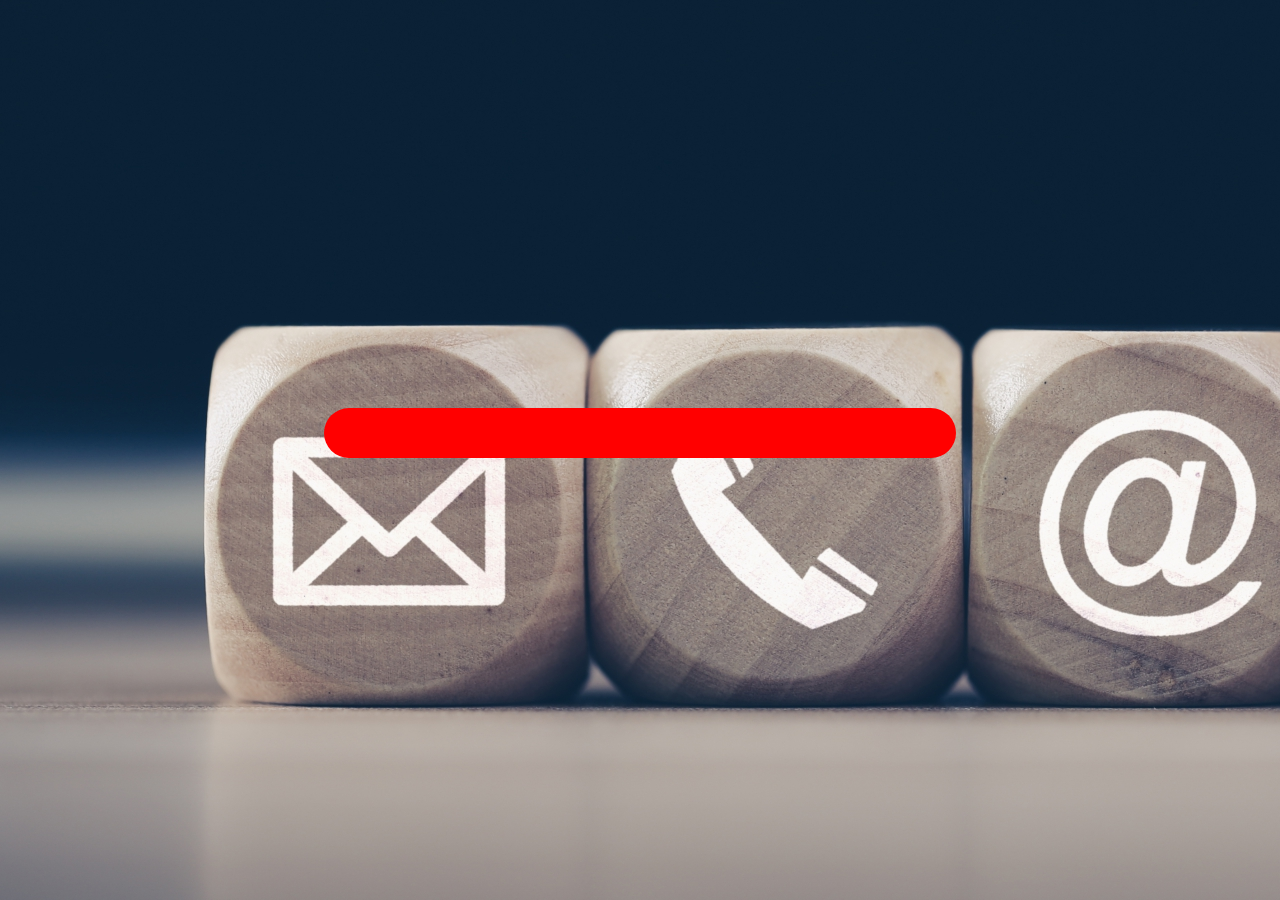
<file: deno.html>
<!DOCTYPE html>
<html lang="en">
<head>
    <meta charset="UTF-8">
    <meta name="viewport" content="width=device-width, initial-scale=1.0">
    <title>Document</title>
    <style>
        body{
            background: url("Images/contactus.jpg") no-repeat;
        }
        .box
        {
            height: 50px;
            width: 50%;
            margin: auto;
            position: relative;
            top:400px;
            background-color: red;
            border-radius: 50px;
        }
    </style>
</head>
<body>
    
    <div class="box"></div>
</body>
</html>
</file>
